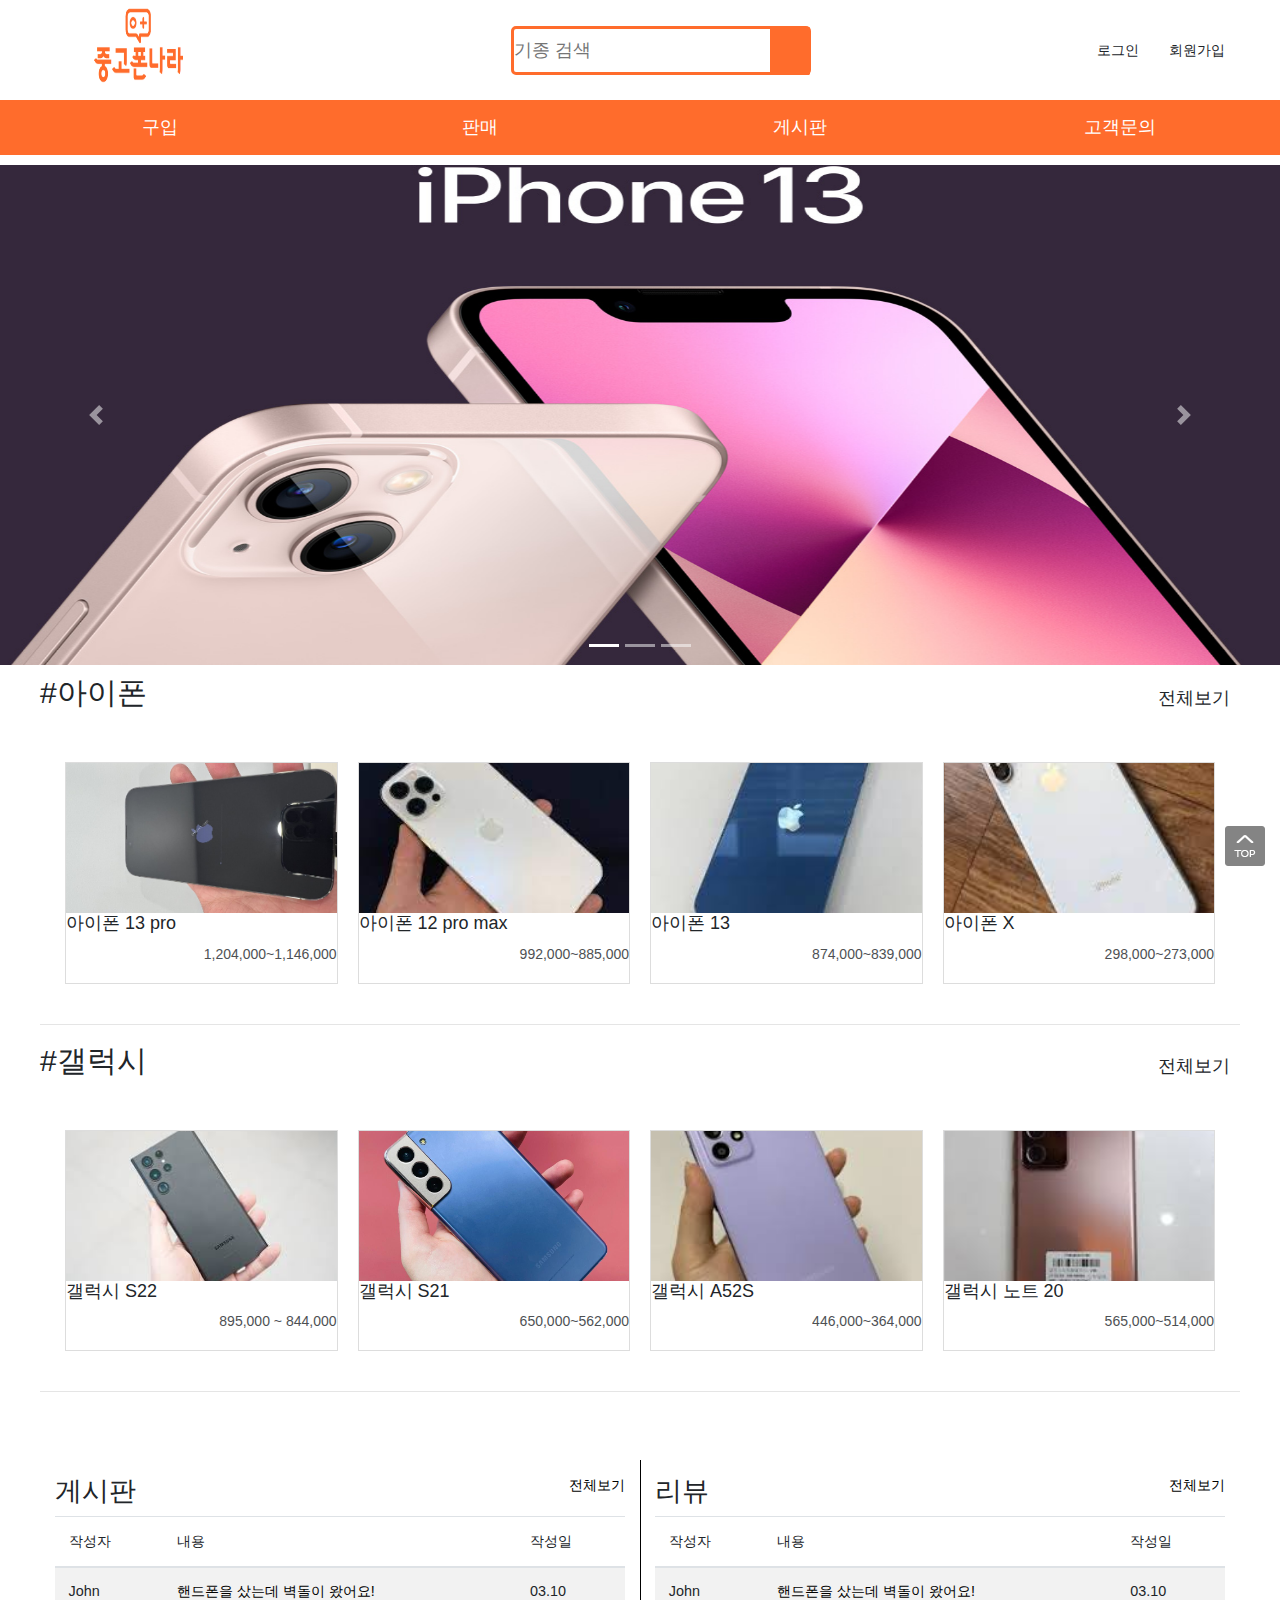
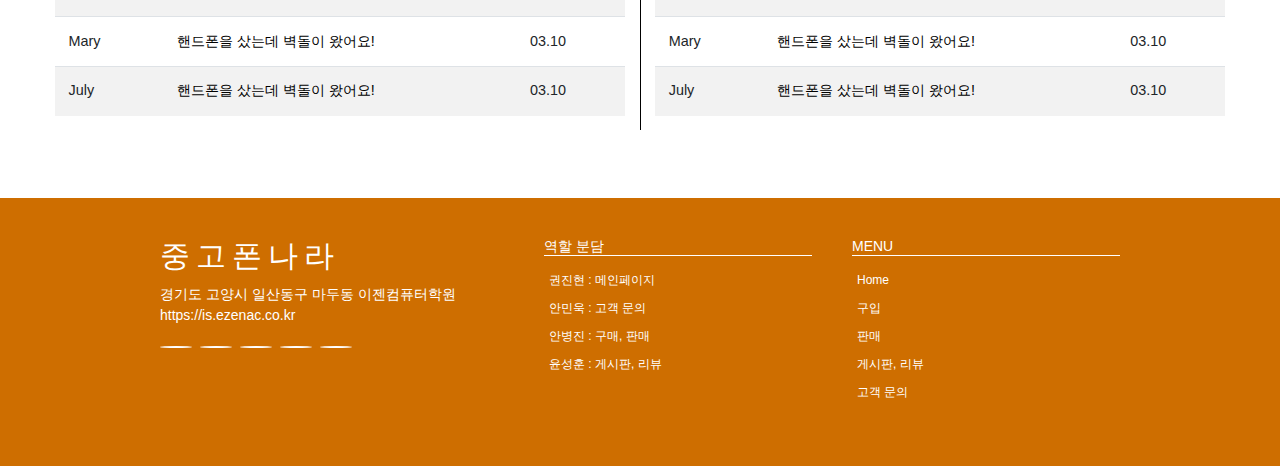
<file: index.html>
<!DOCTYPE html>
<html lang="en">
<head>
    <meta charset="UTF-8">
    <meta http-equiv="X-UA-Compatible" content="IE=edge">
    <meta name="viewport" content="width=device-width, initial-scale=1.0">
    <meta name="keywords" content="중고폰나라">
    <meta name="description" comntent="중고폰">
    <title>중고폰나라</title>
    <link href="https://fonts.googleapis.com/css?family=Montserrat" rel="stylesheet">
    <link rel="stylesheet" href="https://use.fontawesome.com/releases/v5.0.13/css/all.css" integrity="sha384-DNOHZ68U8hZfKXOrtjWvjxusGo9WQnrNx2sqG0tfsghAvtVlRW3tvkXWZh58N9jp" crossorigin="anonymous">
    <link rel="stylesheet" href="css/style.css">
    <link rel="stylesheet" href="https://cdn.jsdelivr.net/npm/bootstrap@4.6.1/dist/css/bootstrap.min.css">
    <script src="https://cdn.jsdelivr.net/npm/jquery@3.5.1/dist/jquery.slim.min.js"></script>
    <script src="https://cdn.jsdelivr.net/npm/popper.js@1.16.1/dist/umd/popper.min.js"></script>
    <script src="https://cdn.jsdelivr.net/npm/bootstrap@4.6.1/dist/js/bootstrap.bundle.min.js"></script>
    <script src="js/main.js" defer></script>
</head>
<body>
    <!-- header -->
    <header>
      <div class="wrap">
        <a href="#" class="menu_small"><i class="fas fa-bars"></i></a>
        
        <div class="logo"><a href="index.html"><img src="img/logo.png" alt="" width="100px" height="100px"></a></div>
        
        <div class="search_bar">
          <form action="#">
          <input type="text" placeholder="기종 검색" name="search">
          <button type="submit"><i class="fa fa-search"></i></button>
          </form>
        </div>
        
        <div class="log_in">
          <ul>
            <li><a href="#" data-toggle="modal" data-target="#myModal">로그인</a></li>
            <li><a href="#">회원가입</a></li>
          </ul>
        </div>
      </div>
      
      <div class="container">
              <!-- The Modal -->
        <div class="modal" id="myModal">
          <div class="modal-dialog">
            <div class="modal-content">
            
              <!-- Modal Header -->
              <div class="modal-header">
                <h4 class="modal-title">로그인</h4>
                <button type="button" class="close" data-dismiss="modal">&times;</button>
              </div>
              
              <!-- Modal body -->
              <div class="modal-body">
               
                <div> 
                  <P>로그인</P> 
                  <input type="text">
                  
                </div>
            
                <div>
                    <p>비밀번호</p>
                   <input type="password">
                
                </div>
              </div>
              
              <!-- Modal footer -->
              <div class="modal-footer">
                <button type="button" class="btn btn-danger" data-dismiss="modal" style="background-color:green; border: 1px solid green;">login</button>
                <button type="button" class="btn btn-danger" data-dismiss="modal">Close</button>
                </div>  
              </div>
           </div>
          </div>
       </div>
      
      <ul class="menu">
        <li><a href="#" data-toggle="modal" data-target="#searchModal">검색</a></li>
        <li><a href="./html/buy_phone.html">구입</a></li>
        <li><a href="./html/sell_phone.html">판매</a></li>
        <li><a href="./html/pan.html">게시판</a></li>
        <li><a href="./html/mu.html">고객문의</a></li>
      </ul>

      <div class="container">
        <!-- The Modal -->
        <div class="modal" id="searchModal">
          <div class="modal-dialog">
            <div class="modal-content">
      
        <!-- Modal Header -->
        <div class="modal-header">
          <h4 class="modal-title">검색</h4>
          <button type="button" class="close" data-dismiss="modal">&times;</button>
        </div>
        
        <!-- Modal body -->
        <div class="modal-body">
          <div><input type="text"></div>
        </div>
        
        <!-- Modal footer -->
        <div class="modal-footer">
          <button type="button" class="btn btn-danger" data-dismiss="modal" style="background-color:rgb(255, 108, 44); border: 1px solid rgb(255, 108, 44)">search</button>
        </div>  
      </div>
    </div>
  </div>
</div>

    <!-- nav_bar -->
      <div class="nav">
        <a href="./html/buy_phone.html">구입</a>
        <a href="./html/sell_phone.html">판매</a>
        <a href="./html/pan.html">게시판</a>
        <a href="./html/mu.html">고객문의</a>
      </div>
    </header>

    <!-- carousel -->
    <div id="myCarousel" class="carousel slide" data-ride="carousel">

    <!-- Indicators -->
      <ul class="carousel-indicators">
        <li data-target="#myCarousel" data-slide-to="0" class="active"></li>
        <li data-target="#myCarousel" data-slide-to="1"></li>
        <li data-target="#myCarousel" data-slide-to="2"></li>
      </ul>
        
    <!-- The slideshow -->
      <div class="carousel-inner">
        <div class="carousel-item active">
          <img src="img/iphone13.jpg" alt="">
        </div>
        <div class="carousel-item">
          <img src="img/s22.png" alt="">
        </div>
        <div class="carousel-item">
          <img src="img/ipad.jpg" alt="">
        </div>
      </div>
        
    <!-- Left and right controls -->
      <a class="carousel-control-prev" href="#myCarousel" data-slide="prev">
        <span class="carousel-control-prev-icon" ></span>
      </a>
      <a class="carousel-control-next" href="#myCarousel" data-slide="next">
        <span class="carousel-control-next-icon"></span>
      </a>
    </div>
    
    <!--product-->
    <section class="listA">
      <div class="show">
        <div class="brand"><h1>#아이폰</h1></div>
        <div class="all"><a href="./html/buy_phone.html">전체보기<i class="fa-solid fa-angles-right"></i></a></div>
      </div>
      <div class="container">
        <article>
          <a href="#">
            <div class="photo" style="background-image: url(img/product_i13p.jpeg);"></div>
            <div class="text">
              <h2>아이폰 13 pro</h2>
              <p>1,204,000~1,146,000</p>
            </div>
          </a>
        </article>
        <article>
          <a href="#">
            <div class="photo" style="background-image: url(img/product_i12pm.jpg);"></div>
            <div class="text">
            <h2>아이폰 12 pro max</h2>
            <p>992,000~885,000</p>
            </div>
          </a>
        </article>
        <article>
          <a href="#">
            <div class="photo" style="background-image: url(img/product_i13.jpg);"></div>
            <div class="text">
              <h2>아이폰 13</h2>
              <p>874,000~839,000</p>
            </div>
          </a>
        </article>
        <article>
          <a href="#">
            <div class="photo" style="background-image: url(img/product_ix.jpg);"></div>
            <div class="text">
              <h2>아이폰 X</h2>
              <p>298,000~273,000</p>
            </div>
          </a>
        </article>
      </div>
      <hr>
      <div class="show">
        <div class="brand"><h1>#갤럭시</h1></div>
        <div class="all"><a href="./html/buy_phone.html">전체보기</a></div>
      </div>
      <div class="container">
        <article>
          <a href="#">
            <div class="photo" style="background-image: url(img/product_s22.jpg);"></div>
            <div class="text">
              <h2>갤럭시 S22</h2>
              <p>895,000 ~ 844,000</p>
            </div>
          </a>
        </article>
        <article>
          <a href="#">
            <div class="photo" style="background-image: url(img/product_s21.jpg);"></div>
            <div class="text">
              <h2>갤럭시 S21</h2>
              <p>650,000~562,000</p>
            </div>
          </a>
        </article>
        <article>
          <a href="#">
            <div class="photo" style="background-image: url(img/product_a52s.jpg);"></div>
            <div class="text">
              <h2>갤럭시 A52S</h2>
              <p>446,000~364,000</p>
            </div>
          </a>
        </article>
        <article>
          <a href="#">
            <div class="photo" style="background-image: url(img/product_note20.jpg);"></div>
            <div class="text">
              <h2>갤럭시 노트 20</h2>
              <p>565,000~514,000</p>
            </div>
          </a>
        </article>
      </div>
      <hr>
    </section>

    <!-- board -->
    <div class="main_board">
      <div class="container">
        <div class="all1">
          <h4>게시판</h4>
          <a href="./html/pan.html">전체보기</a>
        </div>
        <table class="table table-striped">
          <thead>
            <tr>
              <th>작성자</th>
              <th>내용</th>
              <th>작성일</th>
            </tr>
          </thead>
          <tbody>
            <tr>
              <td>John</td>
              <td><a href="#">핸드폰을 샀는데 벽돌이 왔어요!</a></td>
              <td>03.10</td>
            </tr>
            <tr>
              <td>Mary</td>
              <td><a href="#">핸드폰을 샀는데 벽돌이 왔어요!</a></td>
              <td>03.10</td>
            </tr>
            <tr>
              <td>July</td>
              <td><a href="#">핸드폰을 샀는데 벽돌이 왔어요!</a></td>
              <td>03.10</td>
            </tr>
          </tbody>
        </table>
      </div>
    <hr>
      <div class="container">
        <div class="all1">
        <h4>리뷰</h4>    
        <a href="./html/review.html">전체보기</a>    
        </div>      
          <table class="table table-striped">
            <thead>
              <tr>
                <th>작성자</th>
                <th>내용</th>
                <th>작성일</th>
              </tr>
            </thead>
            <tbody>
              <tr>
                <td>John</td>
                <td><a href="#">핸드폰을 샀는데 벽돌이 왔어요!</a></td>
                <td>03.10</td>
              </tr>
              <tr>
                <td>Mary</td>
                <td><a href="#">핸드폰을 샀는데 벽돌이 왔어요!</a></td>
                <td>03.10</td>
              </tr>
              <tr>
                <td>July</td>
                <td><a href="#">핸드폰을 샀는데 벽돌이 왔어요!</a></td>
                <td>03.10</td>
              </tr>
            </tbody>
          </table>
      </div>
    </div>

    <!--footer-->
    <footer id="contact">
      <div class="container">
        <div class="footA">
          <h2>중고폰나라</h2>
          <p>경기도 고양시 일산동구 마두동 이젠컴퓨터학원
          <br>
          <a href="https://is.ezenac.co.kr">https://is.ezenac.co.kr</a>
          </p>
          
        <nav class="footD">
          <ul>
            <li><a href="" title="twitter"><i class="fab fa-twitter"></i></a></li>
            <li><a href="" title="facebook"><i class="fab fa-facebook"></i></a></li>
            <li><a href="" title="google"><i class="fab fa-google-plus"></i></a></li>
            <li><a href="" title="instagram"><i class="fab fa-instagram"></i></a></li>
            <li><a href="" title="youtube"><i class="fab fa-youtube"></i></a></li>
          </ul>
        </nav>
        </div>
        
        <div class="footB">
          <div>
            <h3>역할 분담</h3>
            <ul>
              <li><a href="index.html">권진현 : 메인페이지</a></li>
              <li><a href="./html/mu.html">안민욱 : 고객 문의</a></li>
              <li><a href="./html/buy_phone.html">안병진 : 구매, 판매</a></li>
              <li><a href="./html/pan.html">윤성훈 : 게시판, 리뷰</a></li>
            </ul>
          </div>
          
          <div>
            <h3>MENU</h3>
            <ul>
              <li><a href="index.html">Home</a></li>
              <li><a href="./html/buy_phone.html">구입</a></li>
              <li><a href="./html/sell_phone.html">판매</a></li>
              <li><a href="./html/pan.html">게시판, 리뷰</a></li>
              <li><a href="./html/mu.html">고객 문의</a></li>
            </ul>
          </div>
        </div>
      </div>
    </footer>
    
    <!-- indicator -->
    <div class="gotoTop">
      <a href="#"><img src="img/top.png" alt=""></a>
    </div>
</body>
</html>
</file>
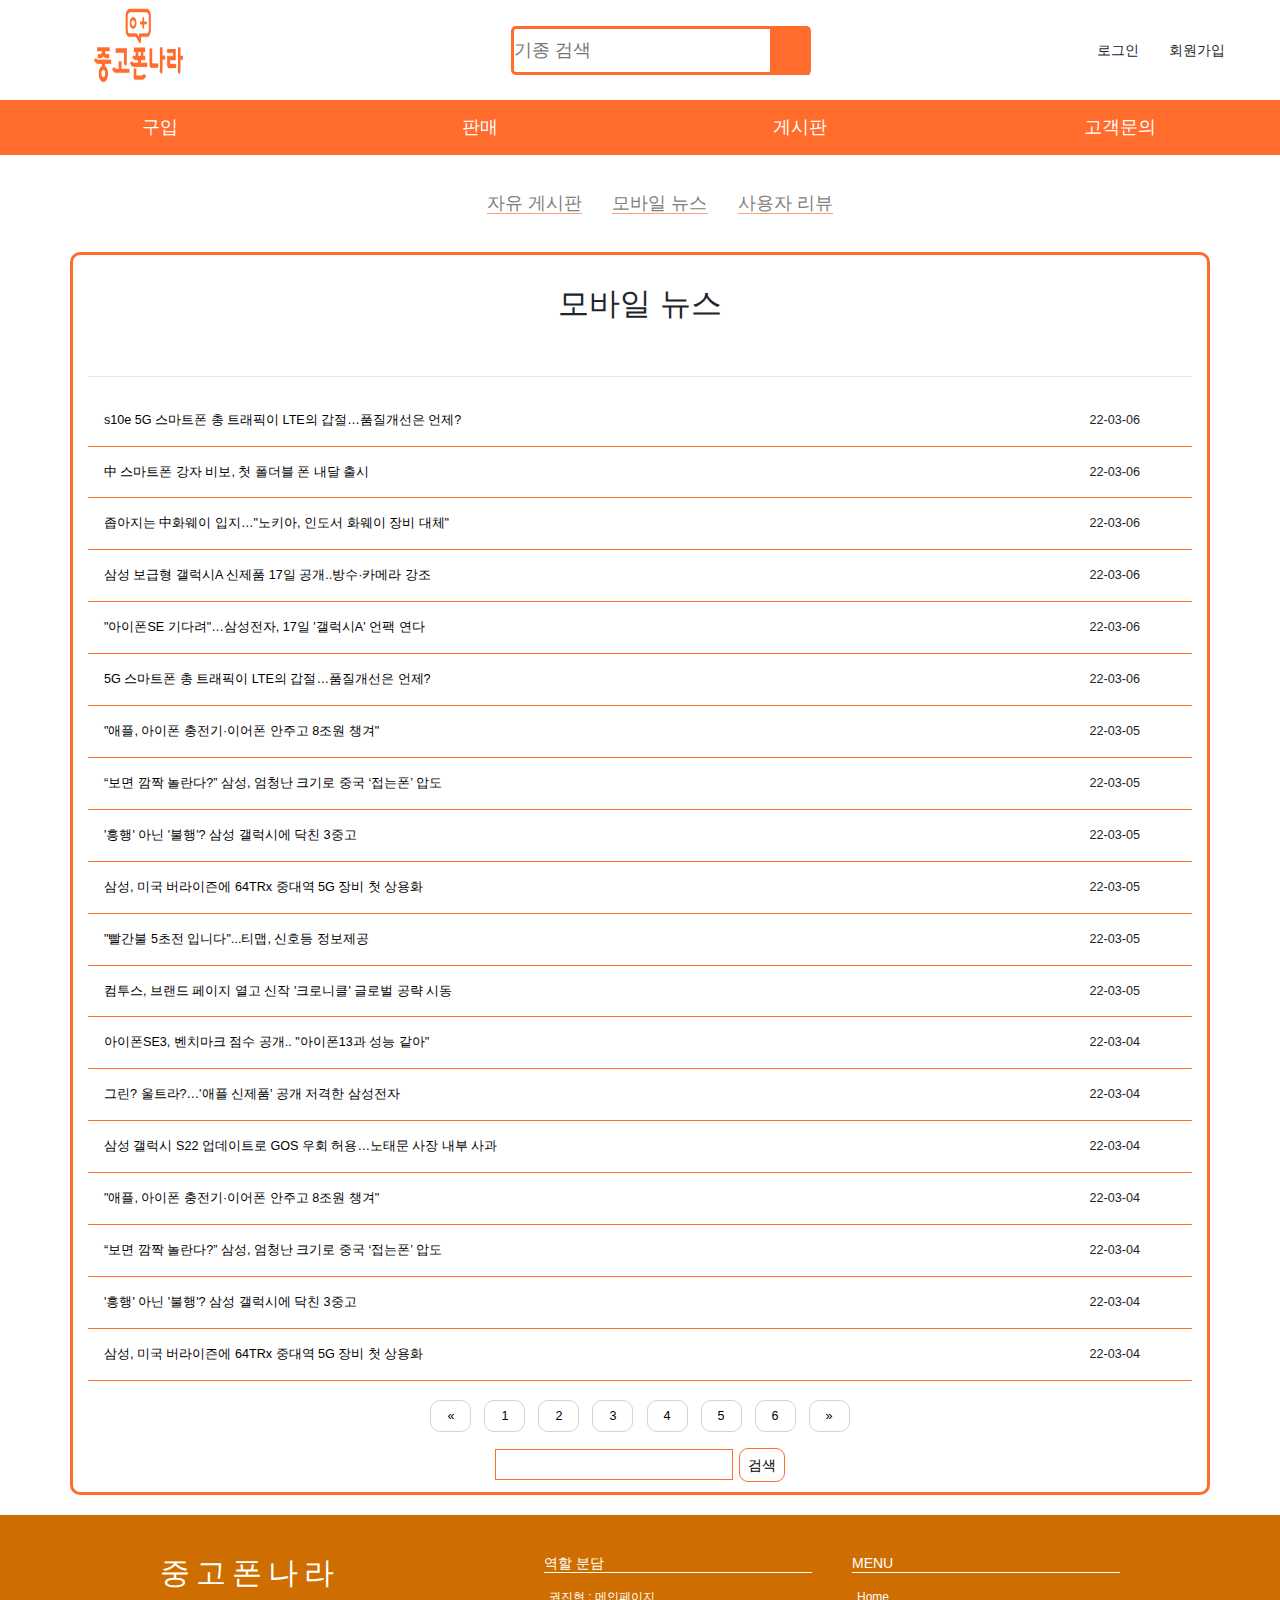
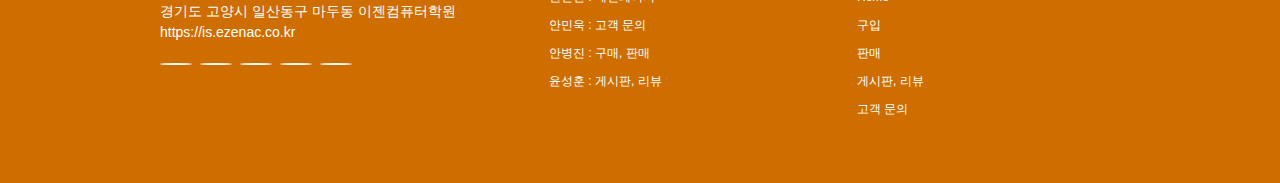
<file: html/news.html>
<!DOCTYPE html>
<html lang="en">
<head>
    <meta charset="UTF-8">
    <meta http-equiv="X-UA-Compatible" content="IE=edge">
    <meta name="viewport" content="width=device-width, initial-scale=1.0">
    <meta name="keywords" content="중고폰나라">
    <meta name="description" comntent="news">
    <title>Document</title>
    <link href="https://fonts.googleapis.com/css?family=Montserrat" rel="stylesheet">
    <link rel="stylesheet" href="https://use.fontawesome.com/releases/v5.0.13/css/all.css" integrity="sha384-DNOHZ68U8hZfKXOrtjWvjxusGo9WQnrNx2sqG0tfsghAvtVlRW3tvkXWZh58N9jp" crossorigin="anonymous">
    <script src="https://ajax.googleapis.com/ajax/libs/jquery/3.3.1/jquery.min.js"></script>
    <link rel="stylesheet" href="../css/review.css">
    <link rel="stylesheet" href="https://cdn.jsdelivr.net/npm/bootstrap@4.6.1/dist/css/bootstrap.min.css">
    <script src="https://cdn.jsdelivr.net/npm/jquery@3.5.1/dist/jquery.slim.min.js"></script>
    <script src="https://cdn.jsdelivr.net/npm/popper.js@1.16.1/dist/umd/popper.min.js"></script>
    <script src="https://cdn.jsdelivr.net/npm/bootstrap@4.6.1/dist/js/bootstrap.bundle.min.js"></script>
    <script src="../js/main.js" defer></script>
</head>
<body>
    <!-- header -->
    <header>
        <div class="wrap">
            <a href="#" class="menu_small"><i class="fas fa-bars"></i></a>
        
            <div class="logo"><a href="../index.html"><img src="../img/logo.png" alt="" width="100px" height="100px"></a></div>
        
            <div class="search_bar">
                <form class="for" action="#">
                <input type="text" placeholder="기종 검색" name="search">
                <button type="submit"><i class="fa fa-search"></i></button>
                </form>
            </div>
        
            <div class="log_in">
                <ul>
                    <li><a href="#">로그인</a></li>
                    <li><a href="#">회원가입</a></li>
                </ul>
            </div>
        </div>
        <ul class="menu">
          <li><a href="./buy_phone.html">구입</a></li>
          <li><a href="./sell_phone.html">판매</a></li>
          <li><a href="./pan.html">게시판</a></li>
          <li><a href="./mu.html">고객문의</a></li>
        </ul>
    <!-- nav_bar -->
        <div class="nav">
        <a href="./buy_phone.html">구입</a>
        <a href="./sell_phone.html">판매</a>
        <a href="./pan.html">게시판</a>
        <a href="./mu.html">고객문의</a>
        </div>
    </header>

   <div class="submenu">
      <ul class="submenu2">
        <li><a href="pan.html">자유 게시판</a> </li>
        <li><a href="news.html">모바일 뉴스</a> </li>
        <li><a href="review.html">사용자 리뷰</a> </li> 
      </ul>
   </div>
   
      <div class="container">
        <h2>모바일 뉴스</h2>
        <br>
        <div class="zzz">
        
       
<hr>
      </div>
        <table class="free">
          <colgroup>
          <col width="90%">
          <col width="10%">
       
         
          </colgroup>
         

          <tr>
            
            <td class="td_color"><a href="#">s10e 5G 스마트폰 총 트래픽이 LTE의 갑절…품질개선은 언제?</a></td>
            <td>22-03-06 </td>
          
          </tr>
          <tr>
            
            <td class="td_color"><a href="#">中 스마트폰 강자 비보, 첫 폴더블 폰 내달 출시</a></td>
            <td>22-03-06 </td>
          
          </tr>
          <tr>
            
            <td class="td_color"><a href="#">좁아지는 中화웨이 입지…"노키아, 인도서 화웨이 장비 대체"</a></td>
            <td>22-03-06 </td>
          
          </tr>
          <tr>
            
            <td class="td_color"><a href="#">삼성 보급형 갤럭시A 신제품 17일 공개..방수·카메라 강조</a></td>
            <td>22-03-06 </td>
          
          </tr>
          <tr>
            
            <td class="td_color"><a href="#">"아이폰SE 기다려"…삼성전자, 17일 '갤럭시A' 언팩 연다</a></td>
            <td>22-03-06 </td>
          
          </tr>
          <tr>
            
            <td class="td_color"><a href="#">5G 스마트폰 총 트래픽이 LTE의 갑절…품질개선은 언제?</a></td>
            <td>22-03-06 </td>
          
          </tr>
          <tr>
            
            <td class="td_color"><a href="#">"애플, 아이폰 충전기·이어폰 안주고 8조원 챙겨"</a></td>
            <td>22-03-05 </td>
          
          </tr>
          <tr>
            
            <td class="td_color"><a href="#">“보면 깜짝 놀란다?” 삼성, 엄청난 크기로 중국 ‘접는폰’ 압도</a></td>
            <td>22-03-05 </td>
          
          </tr>
          <tr>
            
            <td class="td_color"><a href="#">'흥행' 아닌 '불행'? 삼성 갤럭시에 닥친 3중고</a></td>
            <td>22-03-05 </td>
          
          </tr>
          <tr>
            
            <td class="td_color"><a href="#">삼성, 미국 버라이즌에 64TRx 중대역 5G 장비 첫 상용화</a></td>
            <td>22-03-05 </td>
          
          </tr>
          <tr>
            
            <td class="td_color"><a href="#">"빨간불 5초전 입니다"...티맵, 신호등 정보제공</a></td>
            <td>22-03-05</td>
          
          </tr>
          <tr>
            
            <td class="td_color"><a href="#">컴투스, 브랜드 페이지 열고 신작 '크로니클' 글로벌 공략 시동</a></td>
            <td>22-03-05 </td>
          
          </tr>
          <tr>
            
            <td class="td_color"><a href="#">아이폰SE3, 벤치마크 점수 공개.. "아이폰13과 성능 같아"</a></td>
            <td>22-03-04 </td>
          
          </tr>
          <tr>
            
            <td class="td_color"><a href="#">그린? 울트라?…'애플 신제품' 공개 저격한 삼성전자</a></td>
            <td>22-03-04 </td>
          
          </tr>
          <tr>
            
            <td class="td_color"><a href="#">삼성 갤럭시 S22 업데이트로 GOS 우회 허용…노태문 사장 내부 사과</a></td>
            <td>22-03-04 </td>
          
          </tr>
          <tr>
            
            <td class="td_color"><a href="#">"애플, 아이폰 충전기·이어폰 안주고 8조원 챙겨"</a></td>
            <td>22-03-04 </td>
          
          </tr>
          <tr>
            
            <td class="td_color"><a href="#">“보면 깜짝 놀란다?” 삼성, 엄청난 크기로 중국 ‘접는폰’ 압도</a></td>
            <td>22-03-04 </td>
          
          </tr>
          <tr>
            
            <td class="td_color"><a href="#">'흥행' 아닌 '불행'? 삼성 갤럭시에 닥친 3중고</a></td>
            <td>22-03-04 </td>
          
          </tr>
          <tr>
            
            <td class="td_color"><a href="#">삼성, 미국 버라이즌에 64TRx 중대역 5G 장비 첫 상용화</a></td>
            <td>22-03-04 </td>
          
          </tr>

         
          
       
        
        </table>
       <div class="center">
          <div class="number">
            <a href="#">&laquo;</a>
            <a href="#">1</a>
            <a href="#" class="active">2</a>
            <a href="#">3</a>
            <a href="#">4</a>
            <a href="#">5</a>
            <a href="#">6</a>
            <a href="#">&raquo;</a>
          </div>
        
      </div>
     
      <div class="search_b">
        <form action="#">
        <input class="input2" type="text" name="search">
        <button class="button2" >검색</button>
        </form>
    </div>

    </div>

        <!--footer-->
        <footer id="contact">
          <div class="container2">
            <div class="footA">
              <h2>중고폰나라</h2>
              <p>경기도 고양시 일산동구 마두동 이젠컴퓨터학원
              <br>
              <a href="https://is.ezenac.co.kr">https://is.ezenac.co.kr</a>
              </p>
              
            <nav class="footD">
              <ul>
                <li><a href="" title="twitter"><i class="fab fa-twitter"></i></a></li>
                <li><a href="" title="facebook"><i class="fab fa-facebook"></i></a></li>
                <li><a href="" title="google"><i class="fab fa-google-plus"></i></a></li>
                <li><a href="" title="instagram"><i class="fab fa-instagram"></i></a></li>
                <li><a href="" title="youtube"><i class="fab fa-youtube"></i></a></li>
              </ul>
            </nav>
            </div>
            
            <div class="footB">
              <div>
                <h3>역할 분담</h3>
                <ul>
                  <li><a href="../index.html">권진현 : 메인페이지</a></li>
                  <li><a href="../html/mu.html">안민욱 : 고객 문의</a></li>
                  <li><a href="../html/buy_phone.html">안병진 : 구매, 판매</a></li>
                  <li><a href="../html/pan.html">윤성훈 : 게시판, 리뷰</a></li>
                </ul>
              </div>
              
              <div>
                <h3>MENU</h3>
                <ul>
                  <li><a href="../index.html">Home</a></li>
                  <li><a href="../html/buy_phone.html">구입</a></li>
                  <li><a href="../html/sell_phone.html">판매</a></li>
                  <li><a href="../html/pan.html">게시판, 리뷰</a></li>
                  <li><a href="../html/mu.html">고객 문의</a></li>
                </ul>
              </div>
            </div>
          </div>
        </footer>

</body>
</html>
</file>
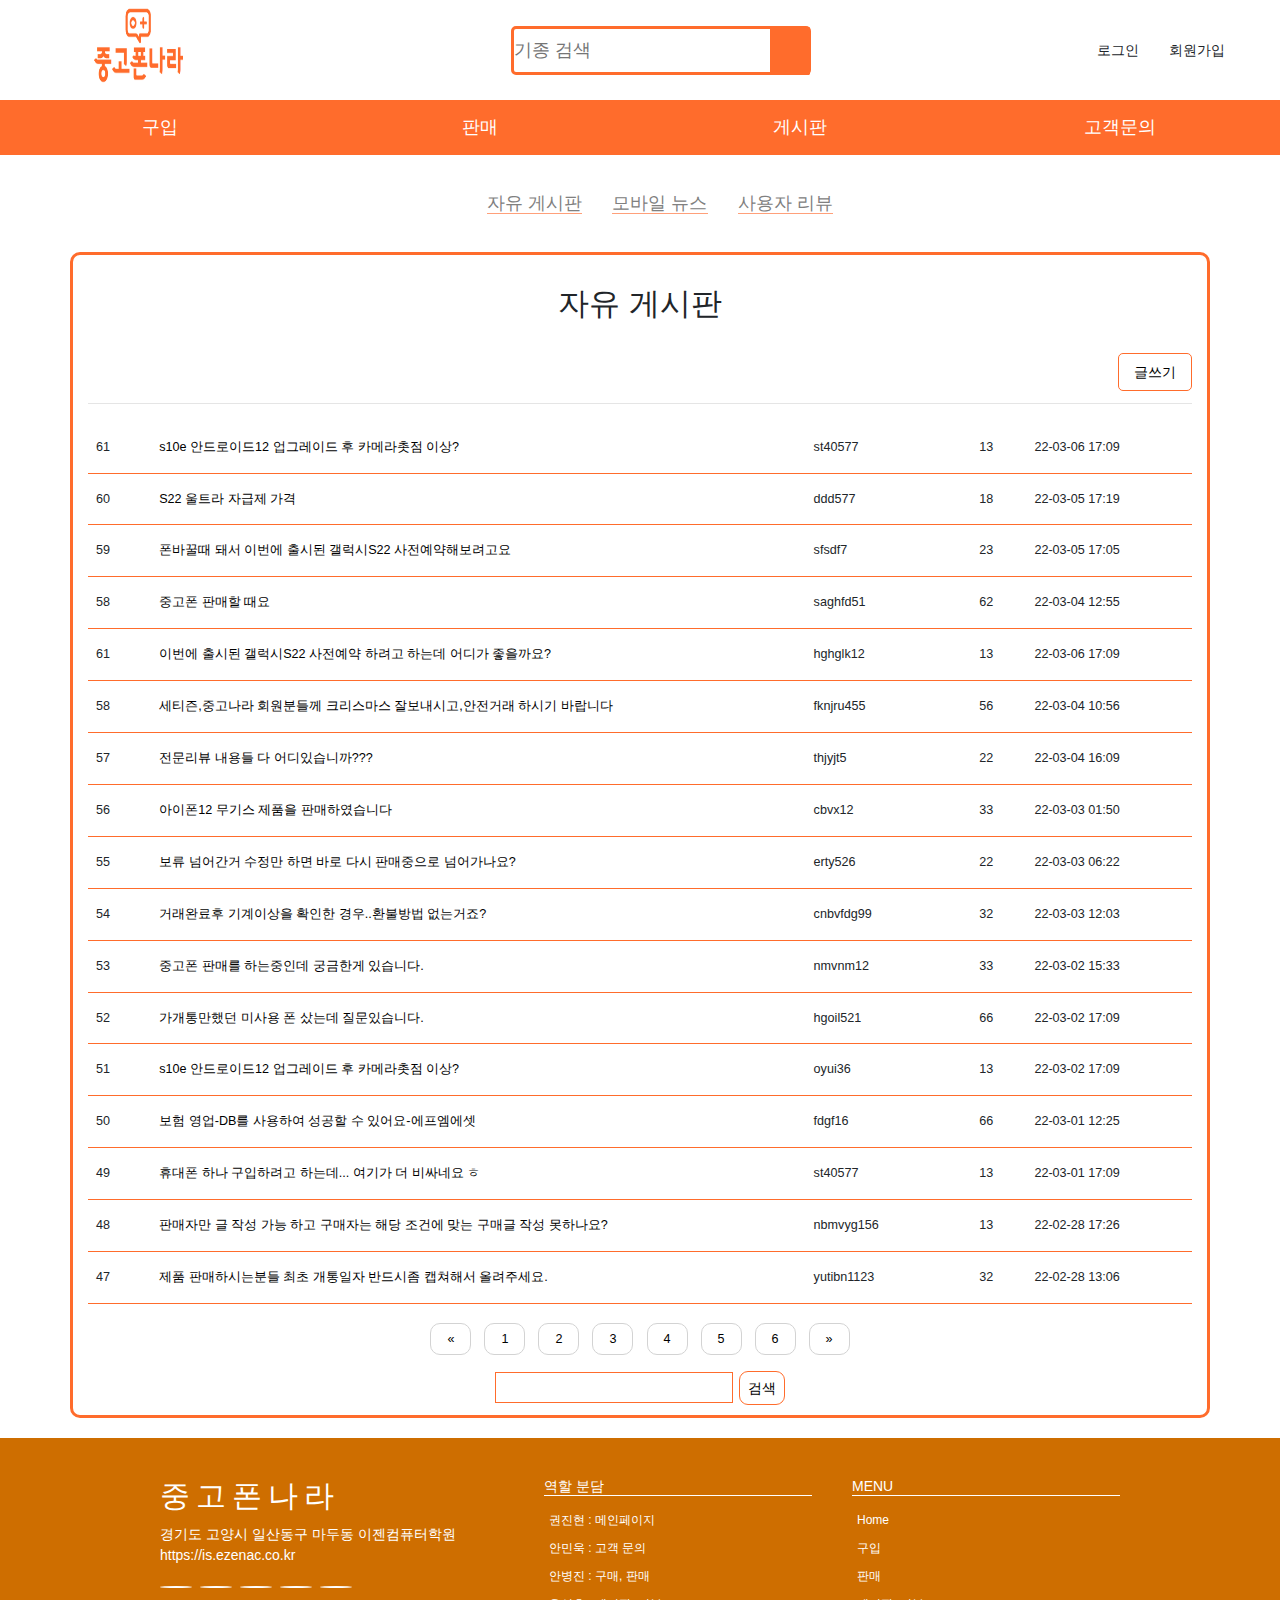
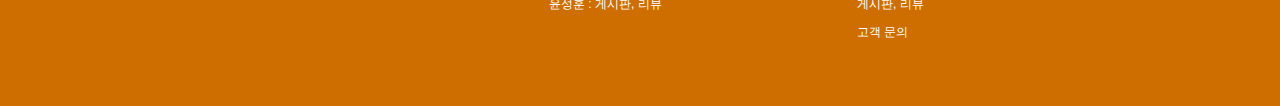
<file: html/pan.html>
<!DOCTYPE html>
<html lang="en">
<head>
    <meta charset="UTF-8">
    <meta http-equiv="X-UA-Compatible" content="IE=edge">
    <meta name="viewport" content="width=device-width, initial-scale=1.0">
    <meta name="keywords" content="중고폰나라">
    <meta name="description" comntent="중고폰">
    <title>Document</title>
    <link href="https://fonts.googleapis.com/css?family=Montserrat" rel="stylesheet">
    <link rel="stylesheet" href="https://use.fontawesome.com/releases/v5.0.13/css/all.css" integrity="sha384-DNOHZ68U8hZfKXOrtjWvjxusGo9WQnrNx2sqG0tfsghAvtVlRW3tvkXWZh58N9jp" crossorigin="anonymous">
    <script src="https://ajax.googleapis.com/ajax/libs/jquery/3.3.1/jquery.min.js"></script>
    <link rel="stylesheet" href="../css/review.css">
    <link rel="stylesheet" href="https://cdn.jsdelivr.net/npm/bootstrap@4.6.1/dist/css/bootstrap.min.css">
    <script src="https://cdn.jsdelivr.net/npm/jquery@3.5.1/dist/jquery.slim.min.js"></script>
    <script src="https://cdn.jsdelivr.net/npm/popper.js@1.16.1/dist/umd/popper.min.js"></script>
    <script src="https://cdn.jsdelivr.net/npm/bootstrap@4.6.1/dist/js/bootstrap.bundle.min.js"></script>
    <script src="../js/main.js" defer></script>
</head>
<body>
    <!-- header -->
    <header>
        <div class="wrap">
            <a href="#" class="menu_small"><i class="fas fa-bars"></i></a>
        
            <div class="logo"><a href="../index.html"><img src="../img/logo.png" alt="" width="100px" height="100px"></a></div>
        
            <div class="search_bar">
                <form class="for" action="#">
                <input type="text" placeholder="기종 검색" name="search">
                <button type="submit"><i class="fa fa-search"></i></button>
                </form>
            </div>
        
            <div class="log_in">
                <ul>
                    <li><a href="#">로그인</a></li>
                    <li><a href="#">회원가입</a></li>
                </ul>
            </div>
        </div>
        <ul class="menu">
            <li><a href="./buy_phone.html">구입</a></li>
            <li><a href="./sell_phone.html">판매</a></li>
            <li><a href="./pan.html">게시판</a></li>
            <li><a href="./mu.html">고객문의</a></li>
        </ul>
    <!-- nav_bar -->
        <div class="nav">
        <a href="./buy_phone.html">구입</a>
        <a href="./sell_phone.html">판매</a>
        <a href="./pan.html">게시판</a>
        <a href="./mu.html">고객문의</a>
        </div>
    </header>

   <div class="submenu">
      <ul class="submenu2">
        <li><a href="pan.html">자유 게시판</a> </li>
        <li><a href="news.html">모바일 뉴스</a> </li>
        <li><a href="review.html">사용자 리뷰</a> </li> 
      </ul>
   </div>
   
      <div class="container">
        <h2>자유 게시판</h2>
        <br>
        <div class="zzz">
        <a href="ww.html">글쓰기</a>
       
<hr>
      </div>
        <table class="free">
          <colgroup>
          <col width="5%">
          <col width="60%">
          <col width="15%">
          <col width="5%">
          <col width="15%">
         
          </colgroup>
         

          <tr>
            <td>61</td>
            <td class="td_color"><a href="ww.html">s10e 안드로이드12 업그레이드 후 카메라촛점 이상?</a></td>
            <td>st40577</td>
            <td>13</td>
            <td>22-03-06 17:09</td>
          
          </tr>
          <tr>
            <td>60</td>
            <td class="td_color"><a href="ww.html">
              S22 울트라 자급제 가격</a></td>
            <td>ddd577</td>
            <td>18</td>
            <td>22-03-05 17:19</td>
          
          </tr>
          <tr>
            <td>59</td>
            <td class="td_color"><a href="ww.html"> 
              폰바꿀때 돼서 이번에 출시된 갤럭시S22 사전예약해보려고요 </a></td>
            <td>sfsdf7</td>
            <td>23</td>
            <td>22-03-05 17:05</td>
          
          </tr>
          <tr>
            <td>58</td>
            <td class="td_color"><a href="ww.html">
              중고폰 판매할 때요</a></td>
            <td>saghfd51</td>
            <td>62</td>
            <td>22-03-04 12:55</td>
          
          </tr>
          <tr>
            <td>61</td>
            <td class="td_color"><a href="ww.html">
              이번에 출시된 갤럭시S22 사전예약 하려고 하는데 어디가 좋을까요?</a></td>
            <td>hghglk12</td>
            <td>13</td>
            <td>22-03-06 17:09</td>
          
          </tr>
          <tr>
            <td>58</td>
            <td class="td_color"><a href="ww.html">
              세티즌,중고나라 회원분들께 크리스마스 잘보내시고,안전거래 하시기 바랍니다</a></td>
            <td>fknjru455</td>
            <td>56</td>
            <td>22-03-04 10:56</td>
          
          </tr>
          <tr>
            <td>57</td>
            <td class="td_color"><a href="ww.html">
              전문리뷰 내용들 다 어디있습니까???</a></td>
            <td>thjyjt5</td>
            <td>22</td>
            <td>22-03-04 16:09</td>
          
          </tr>
          <tr>
            <td>56</td>
            <td class="td_color"><a href="ww.html">
              아이폰12 무기스 제품을 판매하였습니다</a></td>
            <td>cbvx12</td>
            <td>33</td>
            <td>22-03-03 01:50</td>
          
          </tr>
          <tr>
            <td>55</td>
            <td class="td_color"><a href="ww.html">
              보류 넘어간거 수정만 하면 바로 다시 판매중으로 넘어가나요? 
              </a></td>
            <td>erty526</td>
            <td>22</td>
            <td>22-03-03 06:22</td>
          
          </tr>
          <tr>
            <td>54</td>
            <td class="td_color"><a href="ww.html">
              거래완료후 기계이상을 확인한 경우..환불방법 없는거죠? </a></td>
            <td>cnbvfdg99</td>
            <td>32</td>
            <td>22-03-03 12:03</td>
          
          </tr>
          <tr>
            <td>53</td>
            <td class="td_color"><a href="ww.html">
              중고폰 판매를 하는중인데 궁금한게 있습니다. </a></td>
            <td>nmvnm12</td>
            <td>33</td>
            <td>22-03-02 15:33</td>
          
          </tr>
          <tr>
            <td>52</td>
            <td class="td_color"><a href="ww.html">
              가개통만했던 미사용 폰 샀는데 질문있습니다.</a></td>
            <td>hgoil521</td>
            <td>66</td>
            <td>22-03-02 17:09</td>
          
          </tr>
          <tr>
            <td>51</td>
            <td class="td_color"><a href="ww.html">s10e 안드로이드12 업그레이드 후 카메라촛점 이상?</a></td>
            <td>oyui36</td>
            <td>13</td>
            <td>22-03-02 17:09</td>
          
          </tr>
          <tr>
            <td>50</td>
            <td class="td_color"><a href="ww.html">
              보험 영업-DB를 사용하여 성공할 수 있어요-에프엠에셋</a></td>
            <td>fdgf16</td>
            <td>66</td>
            <td>22-03-01 12:25</td>
          
          </tr>
          <tr>
            <td>49</td>
            <td class="td_color"><a href="ww.html">
              휴대폰 하나 구입하려고 하는데... 여기가 더 비싸네요 ㅎ </a></td>
            <td>st40577</td>
            <td>13</td>
            <td>22-03-01 17:09</td>
          
          </tr>
          <tr>
            <td>48</td>
            <td class="td_color"><a href="ww.html">
              판매자만 글 작성 가능 하고 구매자는 해당 조건에 맞는 구매글 작성 못하나요?</a></td>
            <td>nbmvyg156</td>
            <td>13</td>
            <td>22-02-28 17:26</td>
          
          </tr>
          <tr>
            <td>47</td>
            <td class="td_color"><a href="ww.html">제품 판매하시는분들 최초 개통일자 반드시좀 캡쳐해서 올려주세요.</a></td>
            <td>yutibn1123</td>
            <td>32</td>
            <td>22-02-28 13:06</td>
          
          </tr>
       
        
        </table>
       <div class="center">
          <div class="number">
            <a href="#">&laquo;</a>
            <a href="#">1</a>
            <a href="#" class="active">2</a>
            <a href="#">3</a>
            <a href="#">4</a>
            <a href="#">5</a>
            <a href="#">6</a>
            <a href="#">&raquo;</a>
          </div>
        
      </div>
     
      <div class="search_b">
        <form action="#">
        <input class="input2" type="text" name="search">
        <button class="button2" >검색</button>
        </form>
    </div>

    </div>

    <!--footer-->
    <footer id="contact">
      <div class="container2">
        <div class="footA">
          <h2>중고폰나라</h2>
          <p>경기도 고양시 일산동구 마두동 이젠컴퓨터학원
          <br>
          <a href="https://is.ezenac.co.kr">https://is.ezenac.co.kr</a>
          </p>
          
        <nav class="footD">
          <ul>
            <li><a href="" title="twitter"><i class="fab fa-twitter"></i></a></li>
            <li><a href="" title="facebook"><i class="fab fa-facebook"></i></a></li>
            <li><a href="" title="google"><i class="fab fa-google-plus"></i></a></li>
            <li><a href="" title="instagram"><i class="fab fa-instagram"></i></a></li>
            <li><a href="" title="youtube"><i class="fab fa-youtube"></i></a></li>
          </ul>
        </nav>
        </div>
        
        <div class="footB">
          <div>
            <h3>역할 분담</h3>
            <ul>
              <li><a href="../index.html">권진현 : 메인페이지</a></li>
              <li><a href="../html/mu.html">안민욱 : 고객 문의</a></li>
              <li><a href="../html/buy_phone.html">안병진 : 구매, 판매</a></li>
              <li><a href="../html/pan.html">윤성훈 : 게시판, 리뷰</a></li>
            </ul>
          </div>
          
          <div>
            <h3>MENU</h3>
            <ul>
              <li><a href="../index.html">Home</a></li>
              <li><a href="../html/buy_phone.html">구입</a></li>
              <li><a href="../html/sell_phone.html">판매</a></li>
              <li><a href="../html/pan.html">게시판, 리뷰</a></li>
              <li><a href="../html/mu.html">고객 문의</a></li>
            </ul>
          </div>
        </div>
      </div>
    </footer>

</body>
</html>
</file>
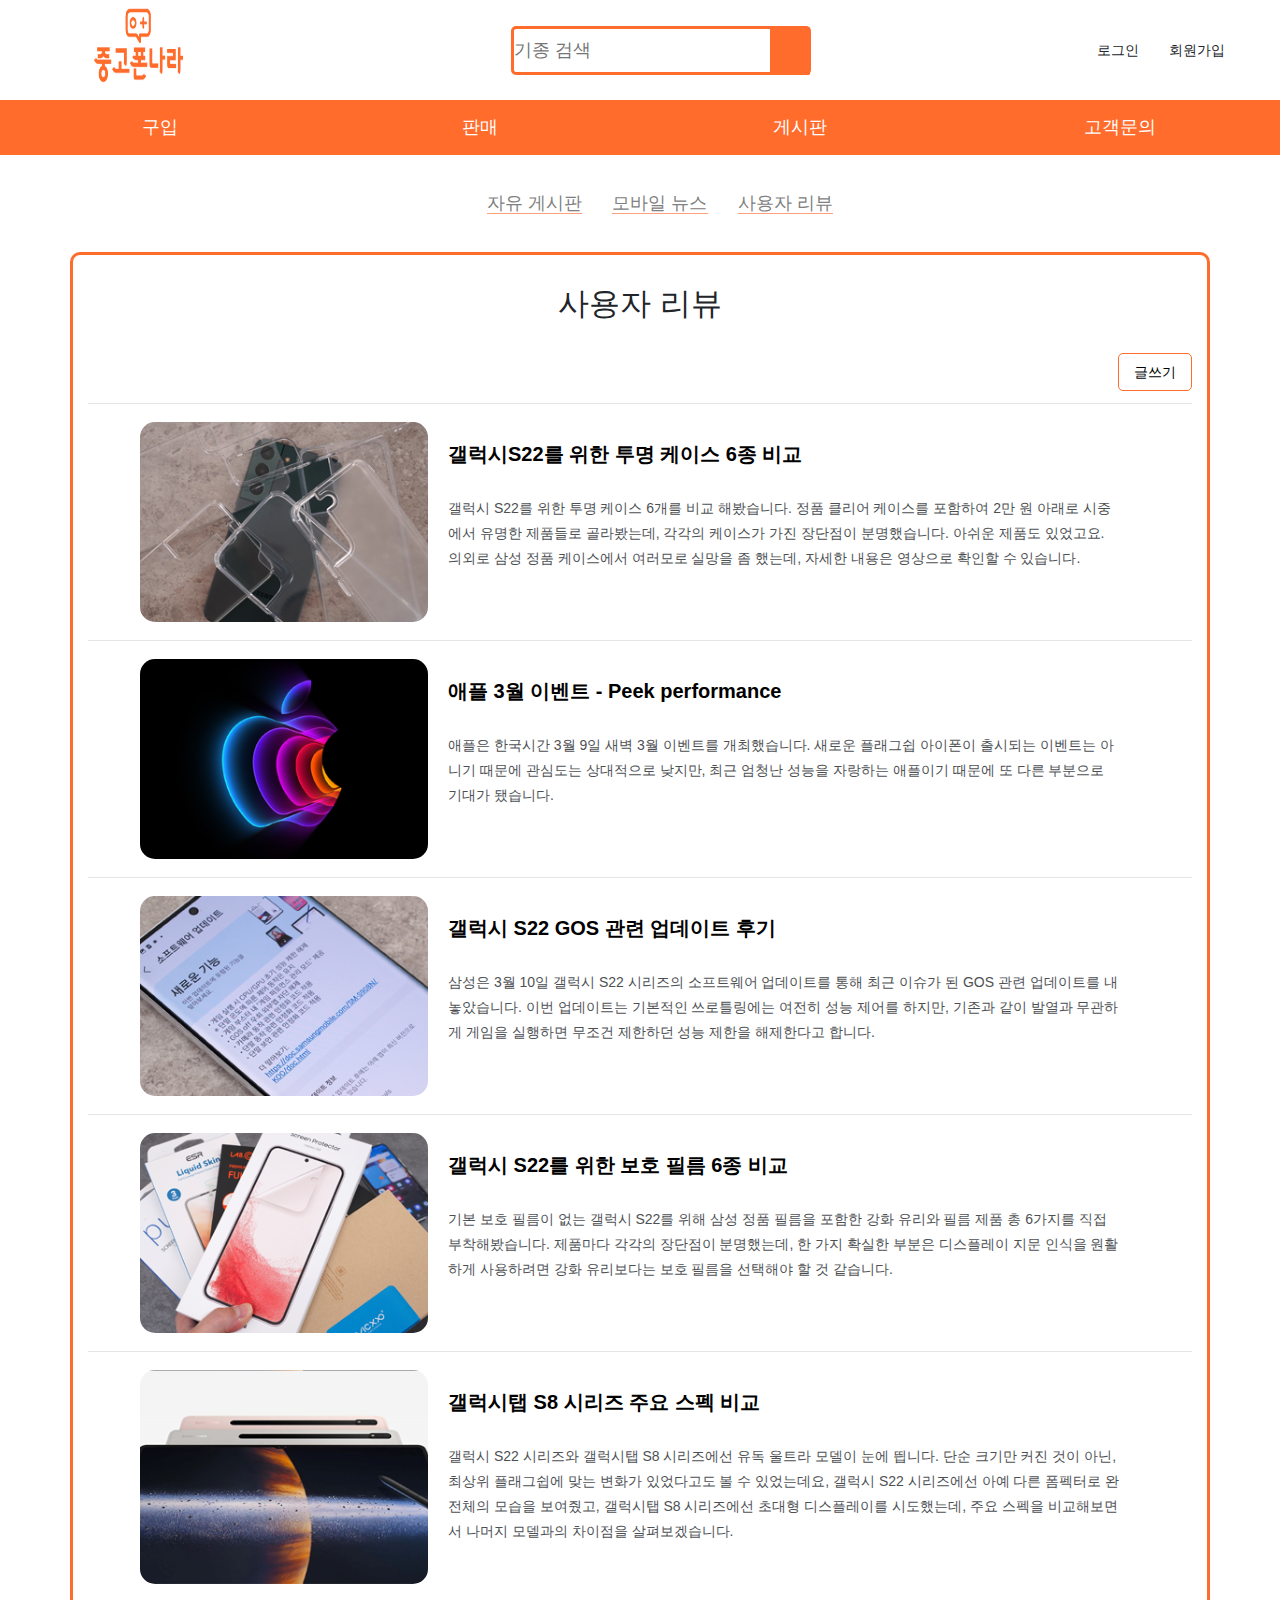
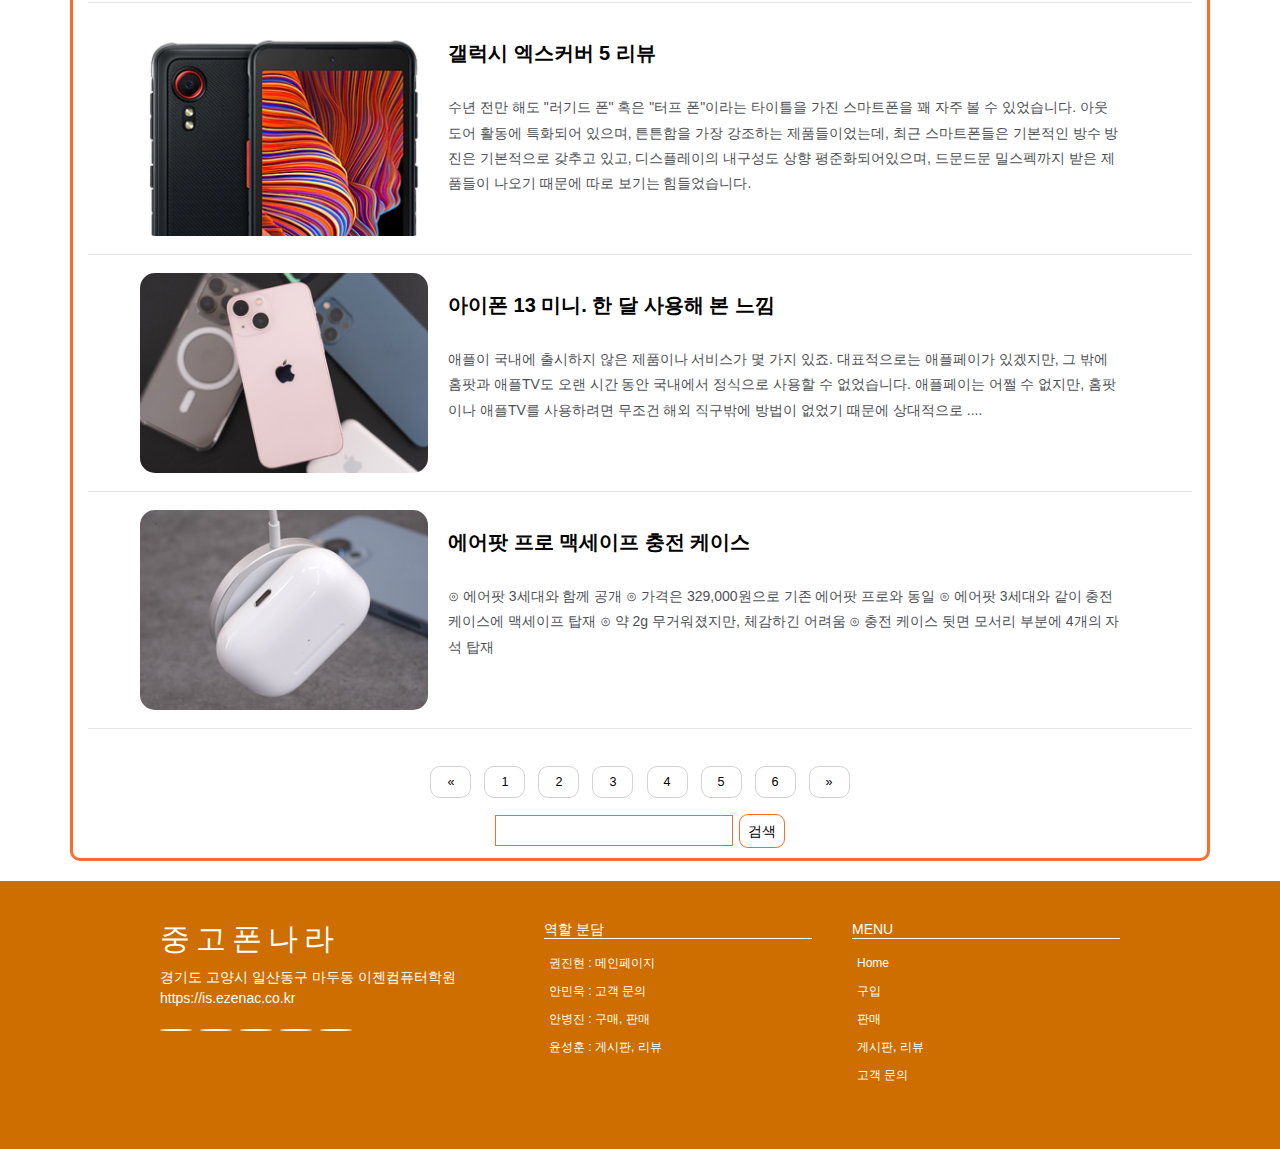
<file: html/review.html>
<!DOCTYPE html>
<html lang="en">
<head>
    <meta charset="UTF-8">
    <meta http-equiv="X-UA-Compatible" content="IE=edge">
    <meta name="viewport" content="width=device-width, initial-scale=1.0">
    <meta name="keywords" content="중고폰나라">
    <meta name="description" comntent="review">
    <title>Document</title>
    <link href="https://fonts.googleapis.com/css?family=Montserrat" rel="stylesheet">
    <link rel="stylesheet" href="https://use.fontawesome.com/releases/v5.0.13/css/all.css" integrity="sha384-DNOHZ68U8hZfKXOrtjWvjxusGo9WQnrNx2sqG0tfsghAvtVlRW3tvkXWZh58N9jp" crossorigin="anonymous">
    <script src="https://ajax.googleapis.com/ajax/libs/jquery/3.3.1/jquery.min.js"></script>
    <link rel="stylesheet" href="../css/review.css">
    <link rel="stylesheet" href="https://cdn.jsdelivr.net/npm/bootstrap@4.6.1/dist/css/bootstrap.min.css">
    <script src="https://cdn.jsdelivr.net/npm/jquery@3.5.1/dist/jquery.slim.min.js"></script>
    <script src="https://cdn.jsdelivr.net/npm/popper.js@1.16.1/dist/umd/popper.min.js"></script>
    <script src="https://cdn.jsdelivr.net/npm/bootstrap@4.6.1/dist/js/bootstrap.bundle.min.js"></script>
    <script src="../js/main.js" defer></script>
</head>
<body>
    <!-- header -->
    <header>
        <div class="wrap">
            <a href="#" class="menu_small"><i class="fas fa-bars"></i></a>
        
            <div class="logo"><a href="../index.html"><img src="../img/logo.png" alt="" width="100px" height="100px"></a></div>
        
            <div class="search_bar">
                <form class="for" action="#">
                <input type="text" placeholder="기종 검색" name="search">
                <button type="submit"><i class="fa fa-search"></i></button>
                </form>
            </div>
        
            <div class="log_in">
                <ul>
                    <li><a href="#">로그인</a></li>
                    <li><a href="#">회원가입</a></li>
                </ul>
            </div>
        </div>
        <ul class="menu">
          <li><a href="./buy_phone.html">구입</a></li>
          <li><a href="./sell_phone.html">판매</a></li>
          <li><a href="./게시판.html">게시판</a></li>
          <li><a href="./mu.html">고객문의</a></li>>
        </ul>
    <!-- nav_bar -->
        <div class="nav">
        <a href="./buy_phone.html">구입</a>
        <a href="./sell_phone.html">판매</a>
        <a href="./pan.html">게시판</a>
        <a href="./mu.html">고객문의</a>
        </div>
    </header>

    <div class="submenu">
        <ul class="submenu2">
          <li><a href="pan.html">자유 게시판</a> </li>
          <li><a href="news.html">모바일 뉴스</a> </li>
          <li><a href="review.html">사용자 리뷰</a> </li> 
        </ul>
     </div>

    
    <div class="container">
         
            <h2> 사용자 리뷰 </h2>
            <br>
            <div class="zzz">
            <a href="ww.html">글쓰기</a>
            </div>
        
        <hr>
        
     <section class="conC" id="log">
        <div class="cont">
            <div class="photo"></div>
            <div class="text">
            <h2> <a href=""> <b> 갤럭시S22를 위한 투명 케이스 6종 비교</b></a></h2>
            <p> 갤럭시 S22를 위한 투명 케이스 6개를 비교 해봤습니다. 정품 클리어 케이스를 포함하여 2만 원 아래로 시중에서 유명한 제품들로 골라봤는데, 각각의 케이스가 가진 장단점이 분명했습니다. 아쉬운 제품도 있었고요. 의외로 삼성 정품 케이스에서 여러모로 실망을 좀 했는데, 자세한 내용은 영상으로 확인할 수 있습니다.</p>
         
        </div>
        </div>
    </section>
    <hr>
        
    <section class="conC" id="log">
       <div class="cont">
           <div class="photo2"></div>
           <div class="text">
           <h2><a href=""> <b> 애플 3월 이벤트 - Peek performance </b></a></h2>
           <p> 애플은 한국시간 3월 9일 새벽 3월 이벤트를 개최했습니다. 새로운 플래그쉽 아이폰이 출시되는 이벤트는 아니기 때문에 관심도는 상대적으로 낮지만, 최근 엄청난 성능을 자랑하는 애플이기 때문에 또 다른 부분으로 기대가 됐습니다. </p>
        
       </div>
       </div>
   </section>
   <hr>
        
   <section class="conC" id="log">
      <div class="cont">
          <div class="photo3"></div>
          <div class="text">
          <h2> <b> <a href=""> 갤럭시 S22 GOS 관련 업데이트 후기</b></a></h2>
          <p> 삼성은 3월 10일 갤럭시 S22 시리즈의 소프트웨어 업데이트를 통해 최근 이슈가 된 GOS 관련 업데이트를 내놓았습니다. 이번 업데이트는 기본적인 쓰로틀링에는 여전히 성능 제어를 하지만, 기존과 같이 발열과 무관하게 게임을 실행하면 무조건 제한하던 성능 제한을 해제한다고 합니다.  </p>
       
      </div>
      </div>
  </section>
  <hr>
        
  <section class="conC" id="log">
     <div class="cont">
         <div class="photo4"></div>
         <div class="text">
         <h2> <a href=""> <b> 갤럭시 S22를 위한 보호 필름 6종 비교</b></a></h2>
         <p> 기본 보호 필름이 없는 갤럭시 S22를 위해 삼성 정품 필름을 포함한 강화 유리와 필름 제품 총 6가지를 직접 부착해봤습니다. 제품마다 각각의 장단점이 분명했는데, 한 가지 확실한 부분은 디스플레이 지문 인식을 원활하게 사용하려면 강화 유리보다는 보호 필름을 선택해야 할 것 같습니다. </p>
      
     </div>
     </div>
 </section>
 <hr>
        
 <section class="conC" id="log">
    <div class="cont">
        <div class="photo5"></div>
        <div class="text">
        <h2><a href=""> <b> 갤럭시탭 S8 시리즈 주요 스펙 비교</b></a></h2>
        <p> 갤럭시 S22 시리즈와 갤럭시탭 S8 시리즈에선 유독 울트라 모델이 눈에 띕니다. 단순 크기만 커진 것이 아닌, 최상위 플래그쉽에 맞는 변화가 있었다고도 볼 수 있었는데요, 갤럭시 S22 시리즈에선 아예 다른 폼펙터로 완전체의 모습을 보여줬고, 갤럭시탭 S8 시리즈에선 초대형 디스플레이를 시도했는데, 주요 스펙을 비교해보면서 나머지 모델과의 차이점을 살펴보겠습니다.</p>
     
    </div>
    </div>
</section>
<hr>
        
<section class="conC" id="log">
   <div class="cont">
       <div class="photo6"></div>
       <div class="text">
       <h2><a href=""> <b> 갤럭시 엑스커버 5 리뷰</b></a></h2>
       <p> 수년 전만 해도 "러기드 폰" 혹은 "터프 폰"이라는 타이틀을 가진 스마트폰을 꽤 자주 볼 수 있었습니다. 아웃도어 활동에 특화되어 있으며, 튼튼함을 가장 강조하는 제품들이었는데, 최근 스마트폰들은 기본적인 방수 방진은 기본적으로 갖추고 있고, 디스플레이의 내구성도 상향 평준화되어있으며, 드문드문 밀스펙까지 받은 제품들이 나오기 때문에 따로 보기는 힘들었습니다.</p>
    
   </div>
   </div>
</section>
<hr>
        
<section class="conC" id="log">
   <div class="cont">
       <div class="photo7"></div>
       <div class="text">
       <h2><a href=""><b> 아이폰 13 미니. 한 달 사용해 본 느낌</b></a></h2>
       <p> 애플이 국내에 출시하지 않은 제품이나 서비스가 몇 가지 있죠. 대표적으로는 애플페이가 있겠지만, 그 밖에 홈팟과 애플TV도 오랜 시간 동안 국내에서 정식으로 사용할 수 없었습니다. 애플페이는 어쩔 수 없지만, 홈팟이나 애플TV를 사용하려면 무조건 해외 직구밖에 방법이 없었기 때문에 상대적으로 ....</p>
    
   </div>
   </div>
</section>
<hr>
        
<section class="conC" id="log">
   <div class="cont">
       <div class="photo8"></div>
       <div class="text">
       <h2> <a href=""><b> 에어팟 프로 맥세이프 충전 케이스</b></a></h2>
       <p> ⊙ 에어팟 3세대와 함께 공개
        ⊙ 가격은 329,000원으로 기존 에어팟 프로와 동일
        ⊙ 에어팟 3세대와 같이 충전 케이스에 맥세이프 탑재
        ⊙ 약 2g 무거워졌지만, 체감하긴 어려움
        ⊙ 충전 케이스 뒷면 모서리 부분에 4개의 자석 탑재
      
        </p>
    
   </div>
   </div>
</section>
    

    <hr>
    <div class="center">
        <div class="number">
          <a href="#">&laquo;</a>
          <a href="#">1</a>
          <a href="#" class="active">2</a>
          <a href="#">3</a>
          <a href="#">4</a>
          <a href="#">5</a>
          <a href="#">6</a>
          <a href="#">&raquo;</a>
        </div>
      
    </div>
   
    <div class="search_b">
      <form action="#">
      <input class="input2" type="text" name="search">
      <button class="button2" >검색</button>
      </form>
  </div>
</div>

    <!--footer-->
    <footer id="contact">
        <div class="container2">
          <div class="footA">
            <h2>중고폰나라</h2>
            <p>경기도 고양시 일산동구 마두동 이젠컴퓨터학원
            <br>
            <a href="https://is.ezenac.co.kr">https://is.ezenac.co.kr</a>
            </p>
            
          <nav class="footD">
            <ul>
              <li><a href="" title="twitter"><i class="fab fa-twitter"></i></a></li>
              <li><a href="" title="facebook"><i class="fab fa-facebook"></i></a></li>
              <li><a href="" title="google"><i class="fab fa-google-plus"></i></a></li>
              <li><a href="" title="instagram"><i class="fab fa-instagram"></i></a></li>
              <li><a href="" title="youtube"><i class="fab fa-youtube"></i></a></li>
            </ul>
          </nav>
          </div>
          
          <div class="footB">
            <div>
              <h3>역할 분담</h3>
              <ul>
                <li><a href="../index.html">권진현 : 메인페이지</a></li>
                <li><a href="../html/mu.html">안민욱 : 고객 문의</a></li>
                <li><a href="../html/buy_phone.html">안병진 : 구매, 판매</a></li>
                <li><a href="../html/pan.html">윤성훈 : 게시판, 리뷰</a></li>
              </ul>
            </div>
            
            <div>
              <h3>MENU</h3>
              <ul>
                <li><a href="../index.html">Home</a></li>
                <li><a href="../html/buy_phone.html">구입</a></li>
                <li><a href="../html/sell_phone.html">판매</a></li>
                <li><a href="../html/pan.html">게시판, 리뷰</a></li>
                <li><a href="../html/mu.html">고객 문의</a></li>
              </ul>
            </div>
          </div>
        </div>
      </footer>

</body>
</html>
</file>
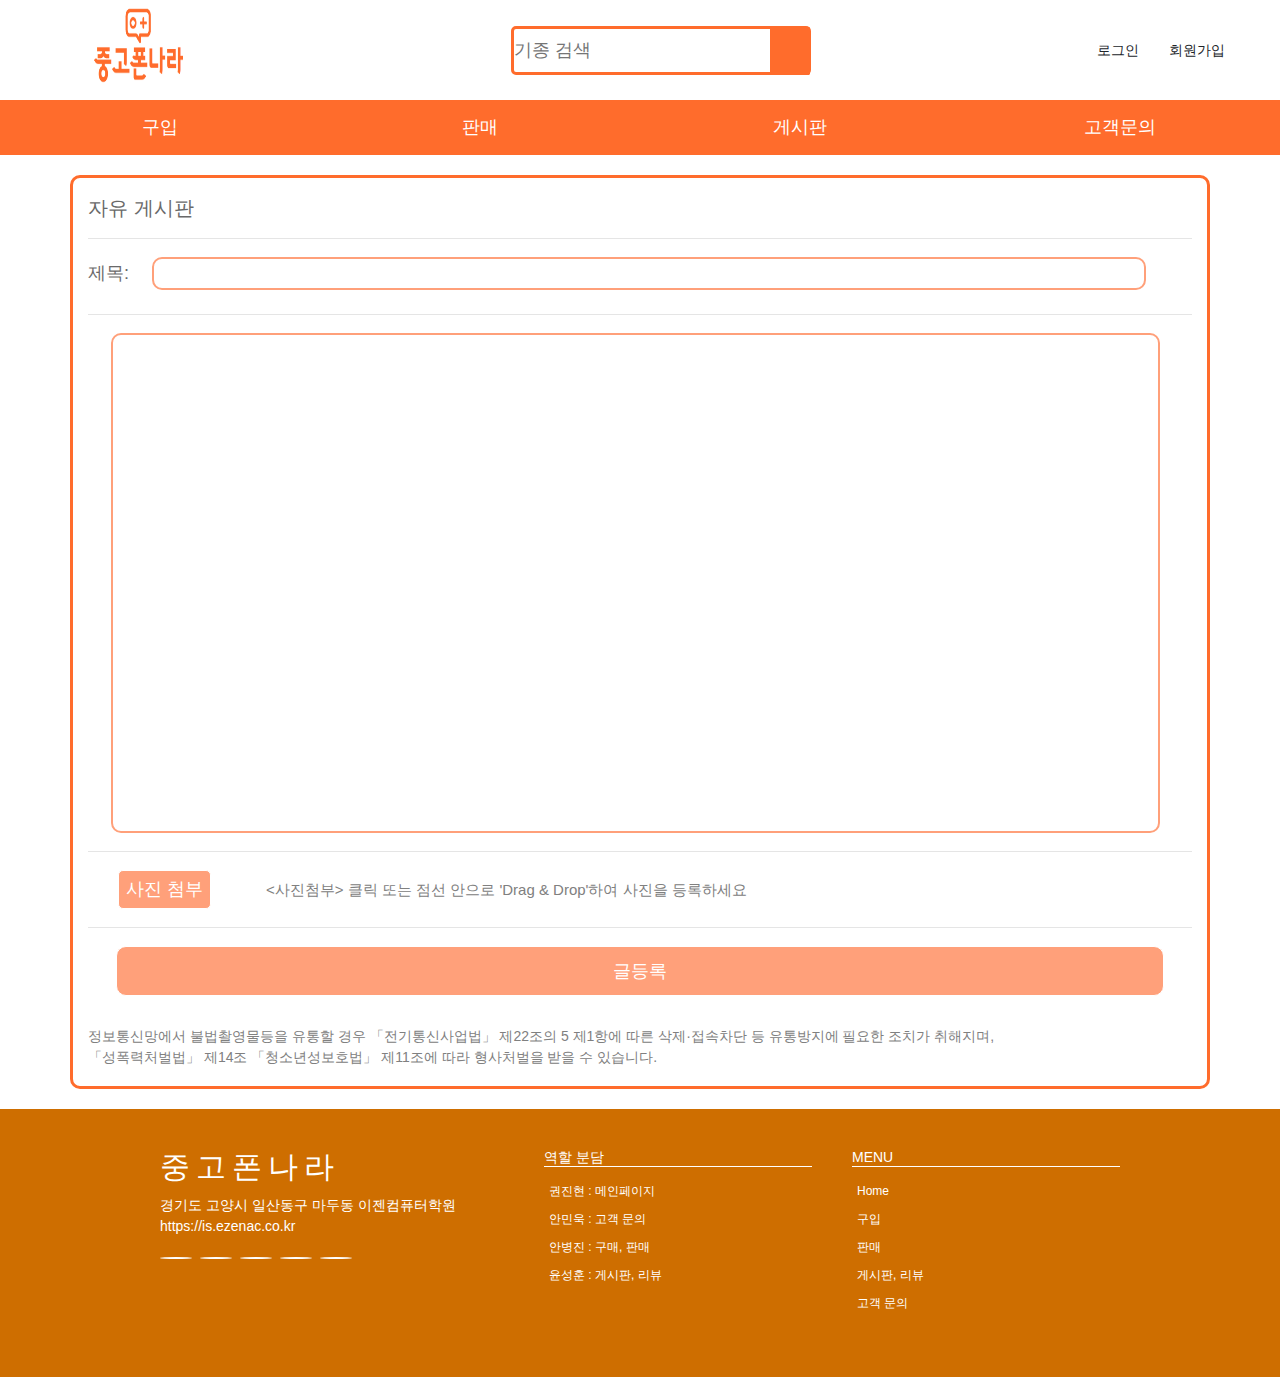
<file: html/ww.html>
<!DOCTYPE html>
<html lang="en">
<head>
    <meta charset="UTF-8">
    <meta http-equiv="X-UA-Compatible" content="IE=edge">
    <meta name="viewport" content="width=device-width, initial-scale=1.0">
    <meta name="keywords" content="중고폰나라">
    <meta name="description" comntent="중고폰">
    <title>Document</title>
    <link href="https://fonts.googleapis.com/css?family=Montserrat" rel="stylesheet">
    <link rel="stylesheet" href="https://use.fontawesome.com/releases/v5.0.13/css/all.css" integrity="sha384-DNOHZ68U8hZfKXOrtjWvjxusGo9WQnrNx2sqG0tfsghAvtVlRW3tvkXWZh58N9jp" crossorigin="anonymous">
    <script src="https://ajax.googleapis.com/ajax/libs/jquery/3.3.1/jquery.min.js"></script>
    <link rel="stylesheet" href="../css/review.css">
    <link rel="stylesheet" href="https://cdn.jsdelivr.net/npm/bootstrap@4.6.1/dist/css/bootstrap.min.css">
    <script src="https://cdn.jsdelivr.net/npm/jquery@3.5.1/dist/jquery.slim.min.js"></script>
    <script src="https://cdn.jsdelivr.net/npm/popper.js@1.16.1/dist/umd/popper.min.js"></script>
    <script src="https://cdn.jsdelivr.net/npm/bootstrap@4.6.1/dist/js/bootstrap.bundle.min.js"></script>
    <script src="../js/main.js" defer></script>
</head>
<body>
    <!-- header -->
    <header>
        <div class="wrap">
            <a href="#" class="menu_small"><i class="fas fa-bars"></i></a>
        
            <div class="logo"><a href="../index.html"><img src="../img/logo.png" alt="" width="100px" height="100px"></a></div>
        
            <div class="search_bar">
                <form class="for" action="#">
                <input type="text" placeholder="기종 검색" name="search">
                <button type="submit"><i class="fa fa-search"></i></button>
                </form>
            </div>
        
            <div class="log_in">
                <ul>
                    <li><a href="#">로그인</a></li>
                    <li><a href="#">회원가입</a></li>
                </ul>
            </div>
        </div>
        <ul class="menu">
          <li><a href="./buy_phone.html">구입</a></li>
          <li><a href="./sell_phone.html">판매</a></li>
          <li><a href="./pan.html">게시판</a></li>
          <li><a href="./mu.html">고객문의</a></li>
        </ul>
    <!-- nav_bar -->
        <div class="nav">
        <a href="./buy_phone.html">구입</a>
        <a href="./sell_phone.html">판매</a>
        <a href="./pan.html">게시판</a>
        <a href="./mu.html">고객문의</a>
        </div>
    </header>

    
    <div class="container">
      <h3>자유 게시판</h3> 
      <hr>
     <form action="">
        <label for="head">제목:</label>
        <input type="text" name="head" class="head">
        <hr>
        <label for="big"></label>
        <input type="text" class="big" name="big">
        <hr>
        
        <input type="button" name="ff" value="사진 첨부" class="pic">
        <span class="pic_b"> <사진첨부> 클릭 또는 점선 안으로 'Drag & Drop'하여 사진을 등록하세요</span>
        <hr>
        <div class="valu_b">
        <button class="valu">글등록</button>
    </div>
       
     </form>  
     <div class="foo">
        <p>정보통신망에서 불법촬영물등을 유통할 경우 「전기통신사업법」 제22조의 5 제1항에 따른 삭제·접속차단 등 유통방지에 필요한 조치가 취해지며,
            <br>  「성폭력처벌법」 제14조 「청소년성보호법」 제11조에 따라 형사처벌을 받을 수 있습니다.</p>
    </div>  
</div>
    <!--footer-->
    <footer id="contact">
        <div class="container2">
          <div class="footA">
            <h2>중고폰나라</h2>
            <p>경기도 고양시 일산동구 마두동 이젠컴퓨터학원
            <br>
            <a href="https://is.ezenac.co.kr">https://is.ezenac.co.kr</a>
            </p>
            
          <nav class="footD">
            <ul>
              <li><a href="" title="twitter"><i class="fab fa-twitter"></i></a></li>
              <li><a href="" title="facebook"><i class="fab fa-facebook"></i></a></li>
              <li><a href="" title="google"><i class="fab fa-google-plus"></i></a></li>
              <li><a href="" title="instagram"><i class="fab fa-instagram"></i></a></li>
              <li><a href="" title="youtube"><i class="fab fa-youtube"></i></a></li>
            </ul>
          </nav>
          </div>
          
          <div class="footB">
            <div>
              <h3>역할 분담</h3>
              <ul>
                <li><a href="../index.html">권진현 : 메인페이지</a></li>
                <li><a href="../html/mu.html">안민욱 : 고객 문의</a></li>
                <li><a href="../html/buy_phone.html">안병진 : 구매, 판매</a></li>
                <li><a href="../html/pan.html">윤성훈 : 게시판, 리뷰</a></li>
              </ul>
            </div>
            
            <div>
              <h3>MENU</h3>
              <ul>
                <li><a href="../index.html">Home</a></li>
                <li><a href="../html/buy_phone.html">구입</a></li>
                <li><a href="../html/sell_phone.html">판매</a></li>
                <li><a href="../html/pan.html">게시판, 리뷰</a></li>
                <li><a href="../html/pan.html">고객 문의</a></li>
              </ul>
            </div>
          </div>
        </div>
      </footer>

</body>
</html>
</file>
<file: css/review.css>
@charset "UTF-8";
@import url(nav-bar.css);
@import url(header.css);
/*기본색상*/
:root {
  --main-color: rgb(255, 108, 44);
  --dark-main-color: #ce6e00;
  --text-bright-color: #fff;
  --icon-color: #fff;
  --icon-bk-color: #ddd;
  --gray-color: #ddd;
  --large-width: 1200px;
  --middle-width: 768px;
}

/*기본 폰트 크기 설정*/
@media (max-width: 599px) {
  :root {
    font-size: 14px;
  }
}
@media (min-width: 600px) and (max-width: 799px) {
  :root {
    font-size: 16px;
  }
}
@media (min-width: 800px) {
  :root {
    font-size: 18px;
  }
}

body {
  font-size: 16px;
}

/*기본 설정: 페이지 전체*/
body {
  margin: 0;
  font-family: ‘나눔 고딕’, sans-serif;
}





.carousel {
  max-width: 1200px;
  margin: auto;
}
.carousel-inner img {
  width: 100%;
  height: 500px;
}

.container {
  margin-top: 20px;
  border: 3px solid rgb(255, 108, 44);
  border-radius: 10px;
  margin-bottom: 20px;
}
.free {
  width: 100%;
}
tr td {
  font-family: ‘나눔 고딕’, sans-serif;
  border-bottom: 1px solid rgb(255, 108, 44);
  text-align: left;
  padding: 8px;
  margin: 8px;
  font-size: 0.7rem;
}
.center {
  text-align: center;
}
.number {
  margin: 20px auto;
  display: inline-block;
}

.number a {
  padding: 8px 16px;
  text-decoration: none;
  border: 1px solid lightgray;
  margin: 0 4px;
  font-size: 0.7rem;
  border-radius: 10px;
  color: black;
}

.number a:hover {
  background-color: lightsalmon;
  color: white;
}
.td_color a {
  display: block;
  padding: 8px;
  text-decoration: none;
  color: black;
  border: 1px;
  border-radius: 7px;
}
.td_color a:hover {
  color: #fff;
  background-color: lightsalmon;
}
.zzz a {
  border: 1px solid rgb(255, 108, 44);
  text-decoration: none;
  padding: 10px 15px;
  color: black;
  font-size: 0.8rem;
  border-radius: 5px;
  font-family: ‘나눔 고딕’, sans-serif;
}

.zzz {
  text-align: right;
  margin-bottom: 10px;
}
.zzz a:hover {
  background-color: lightsalmon;
  color: #fff;
}
.container h2 {
  font-family: ‘나눔 고딕’, sans-serif;
  font-size: 1.7rem;
  text-align: center;
  margin-top: 30px;
}

.search_b {
  text-align: center;
  margin-bottom: 10px;
}

.button2 {
  background-color: white;
  border: 1.5px solid rgb(255, 108, 44);
  color: black;
  border-radius: 9px;
  font-family: ‘나눔 고딕’, sans-serif;
  font-size: 0.8rem;
  padding: 6px 8px 4.5px 8px;
}
.button2:hover {
  background-color: lightsalmon;
  color: white;
}
.input2 {
  border: 1px solid rgb(255, 108, 44);
  color: #ce6e00;
}

.submenu {
  margin-top: 20px;
}
.submenu2 {
  display: flex;
  list-style: none;
  align-items: center;
  justify-content: center;
}
.submenu2 li {
  margin: 10px;
  padding: 5px;
}
.submenu2 li a {
  text-decoration: none;
  color: gray;
  border-bottom: 1px solid lightsalmon;
  font-family: ‘나눔 고딕’, sans-serif;
}
.submenu2 li a:hover {
  border-bottom: 3px solid var(--dark-main-color);
  color: var(--dark-main-color);

  border-radius: 5px;
}

.conC {
  cursor: pointer;
}

.conC .text {
  padding: 20px;
}
.conC h2 {
  margin-top: 0;
  margin-bottom: 10px;
  font-size: 20px;
  text-align: left;
  font-family: ‘나눔 고딕’, sans-serif;
}

.conC p {
  margin-top: 0;
  margin-bottom: 20px;
  margin-top: 30px;
  font-size: 14px;
  line-height: 1.8;
  opacity: 0.8;
  text-align: left;

  font-family: ‘나눔 고딕’, sans-serif;
}

.conC a:hover {
  background-image: linear-gradient(
    rgba(255, 255, 255, 0.2),
    rgba(255, 255, 255, 0.2)
  );
}

.conC .photo {
  background-image: url(../img/리뷰.png);
  min-height: 200px;
  background-position: center;
  background-size: cover;
  border-radius: 15px;
}
@media (min-width: 768px) {
  .conC .cont {
    display: flex;
    max-width: 1000px;
    margin: auto;
  }
  .conC .photo {
    flex: 1.5;
  }
  .conC .text {
    flex: 3.5;
  }
}
.conC .photo2 {
  background-image: url(../img/리뷰\ 22.png);
  min-height: 200px;
  background-position: center;
  background-size: cover;
  border-radius: 15px;
}
@media (min-width: 768px) {
  .conC .cont {
    display: flex;
    max-width: 1000px;
    margin: auto;
  }
  .conC .photo2 {
    flex: 1.5;
  }
  .conC .text {
    flex: 3.5;
  }
}
.conC .photo3 {
  background-image: url(../img/리뷰3.png);
  min-height: 200px;
  background-position: center;
  background-size: cover;
  border-radius: 15px;
}
@media (min-width: 768px) {
  .conC .cont {
    display: flex;
    max-width: 1000px;
    margin: auto;
  }
  .conC .photo3 {
    flex: 1.5;
  }
  .conC .text {
    flex: 3.5;
  }
}
.conC .photo4 {
  background-image: url(../img/리뷰\ 4.png);
  min-height: 200px;
  background-position: center;
  background-size: cover;
  border-radius: 15px;
}
@media (min-width: 768px) {
  .conC .cont {
    display: flex;
    max-width: 1000px;
    margin: auto;
  }
  .conC .photo4 {
    flex: 1.5;
  }
  .conC .text {
    flex: 3.5;
  }
}
.conC .photo5 {
  background-image: url(../img/리뷰\ 5.png);
  min-height: 200px;
  background-position: center;
  background-size: cover;
  border-radius: 15px;
}
@media (min-width: 768px) {
  .conC .cont {
    display: flex;
    max-width: 1000px;
    margin: auto;
  }
  .conC .photo5 {
    flex: 1.5;
  }
  .conC .text {
    flex: 3.5;
  }
}
.conC .photo6 {
  background-image: url(../img/리뷰\ 6.png);
  min-height: 200px;
  background-position: center;
  background-size: cover;
  border-radius: 15px;
}
@media (min-width: 768px) {
  .conC .cont {
    display: flex;
    max-width: 1000px;
    margin: auto;
  }
  .conC .photo6 {
    flex: 1.5;
  }
  .conC .text {
    flex: 3.5;
  }
}
.conC .photo7 {
  background-image: url(../img/리뷰\ 7.png);
  min-height: 200px;
  background-position: center;
  background-size: cover;
  border-radius: 15px;
}
@media (min-width: 768px) {
  .conC .cont {
    display: flex;
    max-width: 1000px;
    margin: auto;
  }
  .conC .photo7 {
    flex: 1.5;
  }
  .conC .text {
    flex: 3.5;
  }
}
.conC .photo8 {
  background-image: url(../img/리뷰\ 8.png);
  min-height: 200px;
  background-position: center;
  background-size: cover;
  border-radius: 15px;
}
@media (min-width: 768px) {
  .conC .cont {
    display: flex;
    max-width: 1000px;
    margin: auto;
  }
  .conC .photo8 {
    flex: 1.5;
  }
  .conC .text {
    flex: 3.5;
  }
}

.text a {
  text-decoration: none;
  color: black;
}
.text a:hover {
  color: lightsalmon;
  text-decoration: none;
}

.container h3 {
  margin-top: 18px;
  margin-bottom: 0;
  font-size: 20px;
  color: dimgray;
}
.container label {
  margin-right: 18px;
  color: dimgray;
}

.container .head {
  width: 90%;
  border: 2px solid lightsalmon;
  border-radius: 10px;
}
.container .big {
  width: 95%;
  height: 500px;
  border-radius: 10px;
  border: 2px solid lightsalmon;
}
.container .pic {
  color: #fff;
  background-color: lightsalmon;
  border: 1px solid #fff;
  padding: 5px 7px;
  border-radius: 5px;
  margin-left: 30px;
}
.pic_b {
  margin-left: 50px;
  font-size: 15px;
  color: gray;
}
.valu_b {
  text-align: center;
}
.valu {
  background-color: lightsalmon;
  color: #fff;
  border: 1px solid #fff;
  width: 95%;
  height: 50px;
  font-size: 1rem;
  border-radius: 10px;
}

.foo {
  text-align: left;
}
.foo p {
  margin-top: 30px;
  font-size: 14px;
  color: gray;
}
/* footer: 주소, sns, 서브메뉴 */
footer {
  background-color: var(--dark-main-color);
  color: var(--text-bright-color);
}

footer .container2 {
  padding: 40px 20px;
}

@media (min-width: 768px) {
  footer .container2 {
    display: flex;
    flex-wrap: wrap;
    max-width: 1000px;
    margin: auto;
  }

  .footA {
    flex: 0 0 40%;
  }
  .footB {
    flex: 0 0 60%;
  }
}

.footA {
  margin-bottom: 30px;
}

.footA h2 {
  margin-top: 0;
  margin-bottom: 10px;
  font-family: Montserrat, sans-serif;
  font-size: 30px;
  letter-spacing: 00.2em;
}

.footA p {
  margin-top: 0;
  margin-bottom: 20px;
  font-size: 14px;
}

.footA a {
  color: inherit;
  text-decoration: none;
}

.footB div {
  margin-bottom: 20px;
}

.footB h3 {
  margin-top: 0;
  margin-bottom: 10px;
  font-size: 14px;
  border-bottom: 1px solid currentColor;
}

.footB ul {
  margin: 0;
  padding: 0;
  list-style: none;
}

.footB a {
  display: block;
  padding: 5px;
  color: inherit;
  font-size: 12px;
  text-decoration: none;
}

.footB a:hover {
  background-color: rgba(0, 0, 0, 0.3);
}

@media (min-width: 768px) {
  .footB {
    display: flex;
  }
  .footB div {
    flex: 1;
  }
  .footB div:not(:last-child) {
    margin-right: 40px;
  }
}

.footD {
  margin-top: 20px;
}

.footD ul {
  display: flex;
  margin: 0;
  padding: 0;
  list-style: none;
}

.footD a {
  display: block;
  margin-right: 8px;
  padding: 0;
  color: inherit;
  font-size: 16px;
  text-decoration: none;
  border: 1px solid currentColor;
  width: 2em;
  line-height: 2em;
  text-align: center;
  border-radius: 50%;
}

.footD a:hover {
  background-color: rgba(0, 0, 0, 0.3);
}
</file>
<file: css/style.css>
@charset "UTF-8";
@import url(reset.css);
@import url(login-bar.css);
@import url(header.css);
@import url(nav-bar.css);
/*기본색상*/
:root {
  --main-color: rgb(255, 108, 44);
  --dark-main-color: #ce6e00;
  --text-bright-color: #fff;
  --icon-color: #fff;
  --icon-bk-color: #ddd;
  --gray-color: #ddd;
  --large-width: 1200px;
  --middle-width: 768px;
}

/*기본 폰트 크기 설정*/
@media (max-width: 599px) {
  :root {
    font-size: 14px;
  }
}

@media (min-width: 600px) and (max-width: 799px) {
  :root {
    font-size: 16px;
  }
}

@media (min-width: 800px) {
  :root {
    font-size: 18px;
  }
}



/*기본 설정: 페이지 전체*/
body {
  margin: 0;
  font-family: ‘나눔 고딕’, sans-serif;
}





/* carousel */
.carousel {
  max-width: 100%;
  margin: auto;
  padding-top: 10px;
  padding-bottom: 10px;
}

.carousel-inner img {
  width: 100%;
  height: 500px;
}

/*product*/
.show {
  display: flex;
  width: var(--large-width);
  margin: auto;
  justify-content: space-between;
}

.brand {
  display: inline-block;
}

.brand h1 {
  font-size: 30px;
}

.all {
  display: block;
}

.listA hr {
  max-width: var(--large-width);
}

.listA .container {
  display: flex;
  max-width: 1200px;
  margin: 30px auto;
  flex-wrap: wrap;
}

.listA article {
  flex: 1 2 250px;
}

.listA a {
  margin: 10px;
  display: block;
  border: 1px solid #ddd;
  text-decoration: none;
  color: inherit;
}

.all a {
  border: none;
}

.listA a:hover {
  opacity: 0.8;
}

.listA .photo {
  min-height: 150px;
  background-size: cover;
  background-position: center;
}

.listA h2 {
  font-size: 18px;
}

.listA p {
  font-size: 14px;
  opacity: 0.8;
  text-align: right;
}

.listA text {
  margin: 10px;
}

/* board */
.all1 {
  display: flex;
  justify-content: space-between;
}
.all1 a {
  color: black;
  font-size: 14px;
}
.main_board {
  max-width: var(--large-width);
  align-items: center;
  margin: auto;
  padding-top: 50px;
  padding-bottom: 50px;
}

.main_board hr {
  height: 270px;
  width: 0.1vh;
  border-width: 0;
  color: #000;
  background-color: #000;
  margin-top: 0;
  padding: 0;
}

.table {
  font-size: 0.8em;
}

td a {
  color: black;
  text-decoration: none;
}

@media screen and (min-width: 768px) {
  .main_board {
    display: flex;
  }
}

@media screen and (max-width: 768px) {
  .main_board hr {
    display: none;
  }
  .container {
    margin: 50px;
  }
}

/* indicator */
.gotoTop {
  position: fixed;
  bottom: 5px;
  right: 5px;
  width: 50px;
  height: 100px;
  line-height: 100px;
  z-index: 9999;
}

/* footer: 주소, sns, 서브메뉴 */
footer {
  background-color: var(--dark-main-color);
  color: var(--text-bright-color);
}

footer .container {
  padding: 40px 20px;
}

@media (min-width: 768px) {
  footer .container {
    display: flex;
    flex-wrap: wrap;
    max-width: 1000px;
    margin: auto;
  }

  .footA {
    flex: 0 0 40%;
  }
  .footB {
    flex: 0 0 60%;
  }
}

.footA {
  margin-bottom: 30px;
}

.footA h2 {
  margin-top: 0;
  margin-bottom: 10px;
  font-family: Montserrat, sans-serif;
  font-size: 30px;
  letter-spacing: 00.2em;
}

.footA p {
  margin-top: 0;
  margin-bottom: 20px;
  font-size: 14px;
}

.footA a {
  color: inherit;
  text-decoration: none;
}

.footB div {
  margin-bottom: 20px;
}

.footB h3 {
  margin-top: 0;
  margin-bottom: 10px;
  font-size: 14px;
  border-bottom: 1px solid currentColor;
}

.footB ul {
  margin: 0;
  padding: 0;
  list-style: none;
}

.footB a {
  display: block;
  padding: 5px;
  color: inherit;
  font-size: 12px;
  text-decoration: none;
}

.footB a:hover {
  background-color: rgba(0, 0, 0, 0.3);
}

@media (min-width: 768px) {
  .footB {
    display: flex;
  }
  .footB div {
    flex: 1;
  }
  .footB div:not(:last-child) {
    margin-right: 40px;
  }
}

.footD {
  margin-top: 20px;
}

.footD ul {
  display: flex;
  margin: 0;
  padding: 0;
  list-style: none;
}

.footD a {
  display: block;
  margin-right: 8px;
  padding: 0;
  color: inherit;
  font-size: 16px;
  text-decoration: none;
  border: 1px solid currentColor;
  width: 2em;
  line-height: 2em;
  text-align: center;
  border-radius: 50%;
}

.footD a:hover {
  background-color: rgba(0, 0, 0, 0.3);
}
</file>
